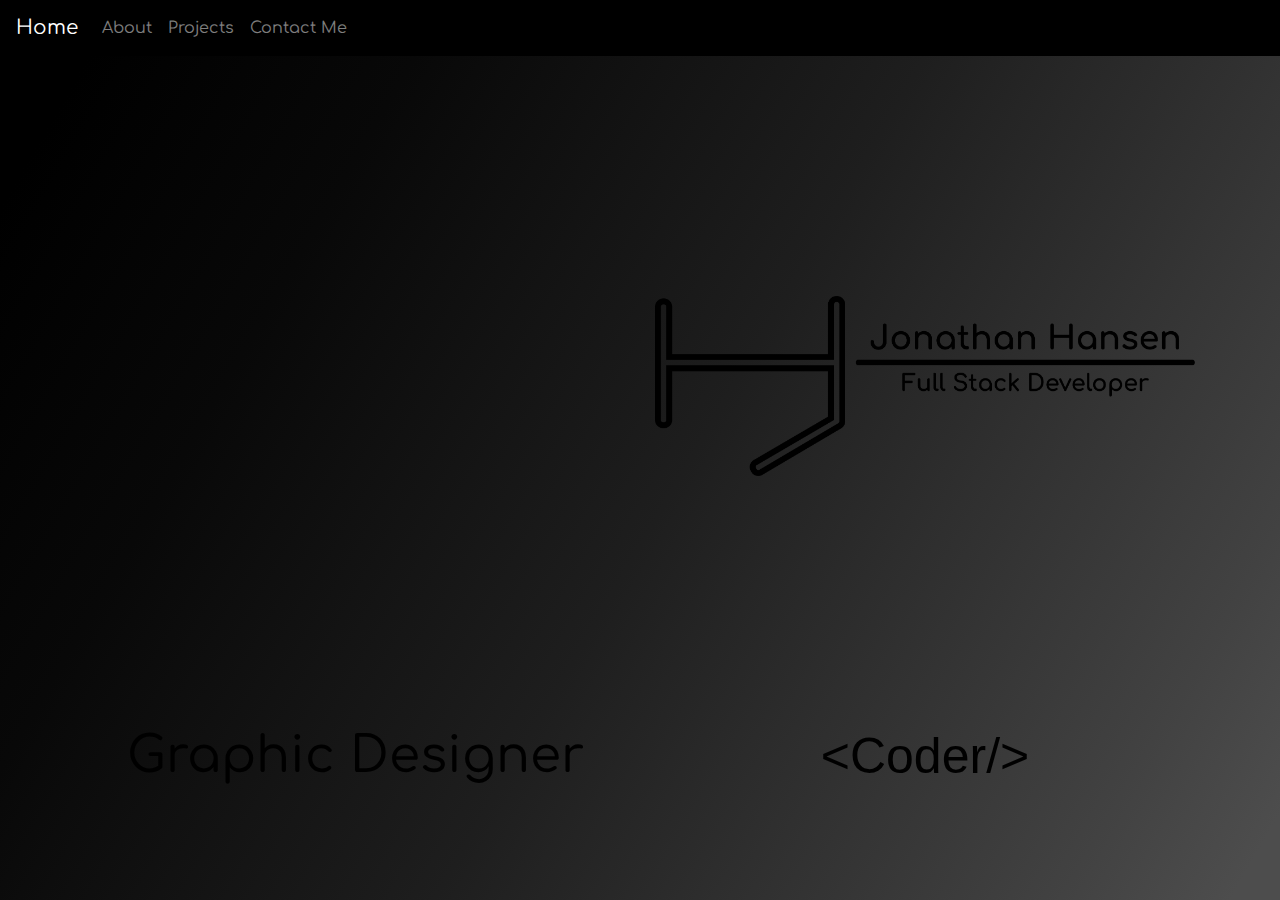
<file: index.html>
<!DOCTYPE html>
<html lang="en">

<head>
  <meta charset="UTF-8" />
  <meta name="viewport" content="width=device-width, initial-scale=1.0" />
  <title>Portfolio</title>
  <link rel="stylesheet" href="https://stackpath.bootstrapcdn.com/bootstrap/4.4.1/css/bootstrap.min.css"
    integrity="sha384-Vkoo8x4CGsO3+Hhxv8T/Q5PaXtkKtu6ug5TOeNV6gBiFeWPGFN9MuhOf23Q9Ifjh" crossorigin="anonymous" />
  <link rel="stylesheet" href="./CSS/style.css" />
  <link href="https://fonts.googleapis.com/css?family=Comfortaa:400,700&display=swap" rel="stylesheet" />
  <link rel="apple-touch-icon" sizes="180x180" href="./IMG/apple-touch-icon.png">
<link rel="icon" type="image/png" sizes="32x32" href="./IMG/favicon-32x32.png">
<link rel="icon" type="image/png" sizes="16x16" href="./IMG/favicon-16x16.png">
<link rel="manifest" href="./IMG/site.webmanifest">
</head>

<body>
  <!-- Navbar -->

  <span id="home"></span>

  <nav class="navbar navbar-expand-lg navbar-dark
    sticky-top">
    <a class="navbar-brand" href="./index.html">Home</a>
    <button class="navbar-toggler" type="button" data-toggle="collapse" data-target="#navbarNav"
      aria-controls="navbarNav" aria-expanded="false" aria-label="Toggle navigation">
      <span class="navbar-toggler-icon"></span>
    </button>
    <div class="collapse navbar-collapse" id="navbarNav">
      <ul class="navbar-nav">
        <li class="nav-item">
          <a class="nav-link" href="./about.html">About </a>
        </li>
        <li class="nav-item">
          <a class="nav-link" href="./projects.html">Projects</a>
        </li>
        <li class="nav-item">
          <a class="nav-link" href="./contact.html">Contact Me</a>
        </li>
      </ul>
    </div>
  </nav>

  <!-- Home Section -->

  <main class="container">
    <div class="row">
      <div class="col-sm-6 d-sm-none d-none d-sm-block d-sm-none d-md-block"></div>
      <div class="col-md-6">
        <div class="background">
          <img class="devlogo" src="./IMG/devlogo.png" alt="Developer Logo"/>
        </div>
      </div>
    </div>
  </main>

  <div class="container">
    <div class="row">
      <div class="col-12 homeSpacer">

      </div>
    </div>
    <div class="row">
      <div class="col-sm-6 text-center">
        <h1 class="designer">Graphic Designer</h1>
      </div>
      <div class="col-sm-6 text-center mt-5 mt-sm-0">
        <h1 class="coder">&lt;Coder/&gt;</h1>
      </div>
    </div>
  </div>

  <script src="https://code.jquery.com/jquery-3.4.1.slim.min.js"
    integrity="sha384-J6qa4849blE2+poT4WnyKhv5vZF5SrPo0iEjwBvKU7imGFAV0wwj1yYfoRSJoZ+n"
    crossorigin="anonymous"></script>
  <script src="https://cdn.jsdelivr.net/npm/popper.js@1.16.0/dist/umd/popper.min.js"
    integrity="sha384-Q6E9RHvbIyZFJoft+2mJbHaEWldlvI9IOYy5n3zV9zzTtmI3UksdQRVvoxMfooAo"
    crossorigin="anonymous"></script>
  <script src="https://stackpath.bootstrapcdn.com/bootstrap/4.4.1/js/bootstrap.min.js"
    integrity="sha384-wfSDF2E50Y2D1uUdj0O3uMBJnjuUD4Ih7YwaYd1iqfktj0Uod8GCExl3Og8ifwB6"
    crossorigin="anonymous"></script>
</body>

</html>
</file>
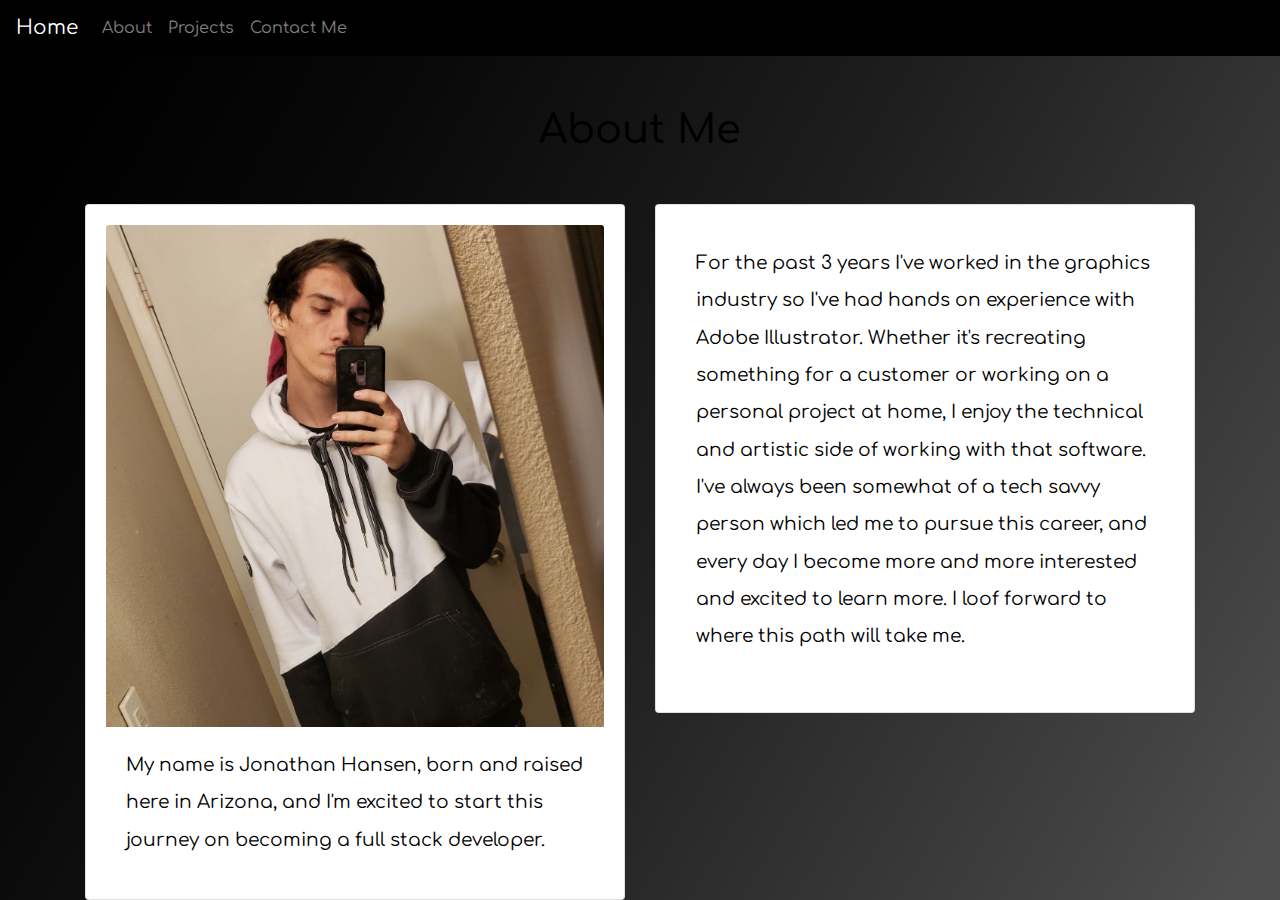
<file: about.html>
<!DOCTYPE html>
<html lang="en">
  <head>
    <meta charset="UTF-8" />
    <meta name="viewport" content="width=device-width, initial-scale=1.0" />
    <title>About</title>
    <link
      rel="stylesheet"
      href="https://stackpath.bootstrapcdn.com/bootstrap/4.4.1/css/bootstrap.min.css"
      integrity="sha384-Vkoo8x4CGsO3+Hhxv8T/Q5PaXtkKtu6ug5TOeNV6gBiFeWPGFN9MuhOf23Q9Ifjh"
      crossorigin="anonymous"
    />
    <link rel="stylesheet" href="./CSS/about.css" />
    <link
      href="https://fonts.googleapis.com/css?family=Comfortaa&display=swap"
      rel="stylesheet"
    />
    <link rel="apple-touch-icon" sizes="180x180" href="./IMG/apple-touch-icon.png">
    <link rel="icon" type="image/png" sizes="32x32" href="./IMG/favicon-32x32.png">
    <link rel="icon" type="image/png" sizes="16x16" href="./IMG/favicon-16x16.png">
    <link rel="manifest" href="./IMG/site.webmanifest">
  </head>

  <body>
    
    <!-- Navbar -->

    <nav
      class="navbar navbar-expand-lg navbar-dark sticky-top"
    >
      <a class="navbar-brand" href="./index.html">Home</a>
      <button
        class="navbar-toggler"
        type="button"
        data-toggle="collapse"
        data-target="#navbarNav"
        aria-controls="navbarNav"
        aria-expanded="false"
        aria-label="Toggle navigation"
      >
        <span class="navbar-toggler-icon"></span>
      </button>
      <div class="collapse navbar-collapse" id="navbarNav">
        <ul class="navbar-nav">
          <li class="nav-item">
            <a class="nav-link" href="./about.html"
              >About <span class="sr-only">(current)</span></a
            >
          </li>
          <li class="nav-item">
            <a class="nav-link" href="./projects.html">Projects</a>
          </li>
          <li class="nav-item">
            <a class="nav-link" href="./contact.html">Contact Me</a>
          </li>
        </ul>
      </div>
    </nav>

    <!-- Header Section -->

    <div class="container">
      <div class="row">
        <div class="col-md-12">
          <h1 class=" text-center">About Me</h1>
        </div>
      </div>

      <!-- Main Card -->

      <div class="row">
        <main class="col-md-6">
          <div class="card card-main text-centerstyle=width: 18rem">
            <img
              src="./IMG/profilepic.jpg"
              class="card-img-top"
              alt="Profile Picture"
            />
            <div class="card-body">
              <p class="card-text">
                My name is Jonathan Hansen, born and raised here in Arizona, and
                I'm excited to start this journey on becoming a full stack
                developer.
              </p>
            </div>
          </div>
        </main>

        <!-- Aside Card -->

        <aside class="col-md-6">
          <div class="row  mt-5 mt-sm-0 mt-sm-5 mt-md-0">
            <div class="col-md-12 h-100">
              <div class="card">
                <div class="card-body">
                  <p>
                    For the past 3 years I've worked in the graphics industry so
                    I've had hands on experience with Adobe Illustrator. Whether
                    it's recreating something for a customer or working on a
                    personal project at home, I enjoy the technical and artistic
                    side of working with that software. I've always been
                    somewhat of a tech savvy person which led me to pursue this
                    career, and every day I become more and more interested and
                    excited to learn more. I loof forward to where this path
                    will take me.
                  </p>
                </div>
              </div>
            </div>
          </div>
        </aside>
      </div>
    </div>

    <script
      src="https://code.jquery.com/jquery-3.4.1.slim.min.js"
      integrity="sha384-J6qa4849blE2+poT4WnyKhv5vZF5SrPo0iEjwBvKU7imGFAV0wwj1yYfoRSJoZ+n"
      crossorigin="anonymous"
    ></script>
    <script
      src="https://cdn.jsdelivr.net/npm/popper.js@1.16.0/dist/umd/popper.min.js"
      integrity="sha384-Q6E9RHvbIyZFJoft+2mJbHaEWldlvI9IOYy5n3zV9zzTtmI3UksdQRVvoxMfooAo"
      crossorigin="anonymous"
    ></script>
    <script
      src="https://stackpath.bootstrapcdn.com/bootstrap/4.4.1/js/bootstrap.min.js"
      integrity="sha384-wfSDF2E50Y2D1uUdj0O3uMBJnjuUD4Ih7YwaYd1iqfktj0Uod8GCExl3Og8ifwB6"
      crossorigin="anonymous"
    ></script>
  </body>
</html>
</file>
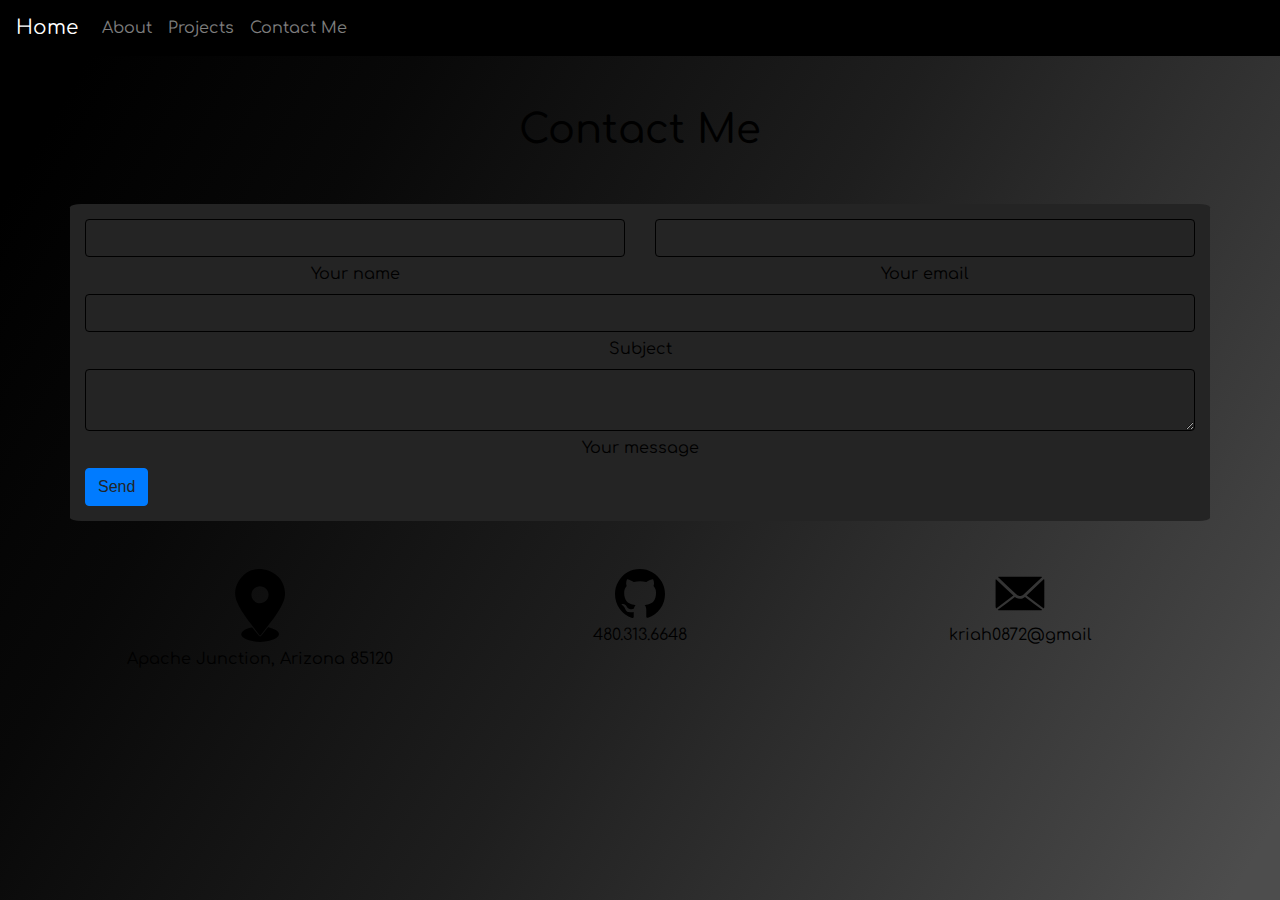
<file: contact.html>
<!DOCTYPE html>
<html lang="en">
  <head>
    <meta charset="UTF-8" />
    <meta name="viewport" content="width=device-width, initial-scale=1.0" />
    <title>Contact Me</title>
    <link
      rel="stylesheet"
      href="https://stackpath.bootstrapcdn.com/bootstrap/4.4.1/css/bootstrap.min.css"
      integrity="sha384-Vkoo8x4CGsO3+Hhxv8T/Q5PaXtkKtu6ug5TOeNV6gBiFeWPGFN9MuhOf23Q9Ifjh"
      crossorigin="anonymous"
    />
    <link rel="stylesheet" href="./CSS/contact.css" />
    <link
      href="https://fonts.googleapis.com/css?family=Comfortaa&display=swap"
      rel="stylesheet"
    />
    <link rel="apple-touch-icon" sizes="180x180" href="./IMG/apple-touch-icon.png">
    <link rel="icon" type="image/png" sizes="32x32" href="./IMG/favicon-32x32.png">
    <link rel="icon" type="image/png" sizes="16x16" href="./IMG/favicon-16x16.png">
    <link rel="manifest" href="./IMG/site.webmanifest">
  </head>

  <body>

    <!-- Navbar -->
    
    <nav
      class="navbar navbar-expand-lg navbar-dark
  sticky-top"
    >
      <a class="navbar-brand" href="./index.html">Home</a>
      <button
        class="navbar-toggler"
        type="button"
        data-toggle="collapse"
        data-target="#navbarNav"
        aria-controls="navbarNav"
        aria-expanded="false"
        aria-label="Toggle navigation"
      >
        <span class="navbar-toggler-icon"></span>
      </button>
      <div class="collapse navbar-collapse" id="navbarNav">
        <ul class="navbar-nav">
          <li class="nav-item">
            <a class="nav-link" href="./about.html"
              >About <span class="sr-only">(current)</span></a
            >
          </li>
          <li class="nav-item">
            <a class="nav-link" href="./projects.html">Projects</a>
          </li>
          <li class="nav-item">
            <a class="nav-link" href="./contact.html">Contact Me</a>
          </li>
        </ul>
      </div>
    </nav>

    <!-- Heading Section -->

    <div class="container">
      <div class="text-center">
        <div class="row">
          <div class="col-12">
            <h1 class=" text-center">Contact Me</h1>
          </div>
        </div>

        <!-- Form Section -->

        <div class="row">
          <div class="col-md-12 contactForm">
            <form
              id="contact-form"
              name="contact-form"
              action="mail.php"
              method="POST"
            >
              <div class="row">
                <div class="col-md-6">
                  <div class="md-form mb-0">
                    <input
                      type="text"
                      id="name"
                      name="name"
                      class="form-control"
                    />
                    <label for="name" class="label">Your name</label>
                  </div>
                </div>

                <div class="col-md-6">
                  <div class="md-form mb-0">
                    <input
                      type="text"
                      id="email"
                      name="email"
                      class="form-control"
                    />
                    <label for="email" class="label">Your email</label>
                  </div>
                </div>
              </div>

              <div class="row">
                <div class="col-md-12">
                  <div class="md-form mb-0">
                    <input
                      type="text"
                      id="subject"
                      name="subject"
                      class="form-control"
                    />
                    <label for="subject" class="label">Subject</label>
                  </div>
                </div>
              </div>

              <div class="row">
                <div class="col-md-12">
                  <div class="md-form">
                    <textarea
                      type="text"
                      id="message"
                      name="message"
                      rows="2"
                      class="form-control md-textarea"
                    ></textarea>
                    <label for="message" class="label">Your message</label>
                  </div>
                </div>
              </div>
            </form>

            <div class="text-center text-md-left">
              <a
                class="btn btn-primary"
                onclick="document.getElementById('contact-form').submit();"
                >Send</a
              >
            </div>
            <div class="status"></div>
          </div>
        </div>
      </div>
    </div>

    <!-- Icons -->

    <div class="container mt-5">
        <div class="row">
            <div class="col-4 text-center">
                <img class="icons" src="./IMG/location-icon.svg" alt="Location Icon" />
                <p>Apache Junction, Arizona 85120</p>
              </div>
              <div class="col-4 text-center">
                <img class="icons" src="./IMG/github-icon.svg" alt="Github Icon" />
                <p>480.313.6648</p>
              </div>
        
              <div class="col-4 text-center">
                <img class="icons" src="./IMG/email-icon.svg" alt="Email Icon" />
                <p>kriah0872@gmail</p>
              </div>
        </div>
    </div>

    <script
      src="https://code.jquery.com/jquery-3.4.1.slim.min.js"
      integrity="sha384-J6qa4849blE2+poT4WnyKhv5vZF5SrPo0iEjwBvKU7imGFAV0wwj1yYfoRSJoZ+n"
      crossorigin="anonymous"
    ></script>
    <script
      src="https://cdn.jsdelivr.net/npm/popper.js@1.16.0/dist/umd/popper.min.js"
      integrity="sha384-Q6E9RHvbIyZFJoft+2mJbHaEWldlvI9IOYy5n3zV9zzTtmI3UksdQRVvoxMfooAo"
      crossorigin="anonymous"
    ></script>
    <script
      src="https://stackpath.bootstrapcdn.com/bootstrap/4.4.1/js/bootstrap.min.js"
      integrity="sha384-wfSDF2E50Y2D1uUdj0O3uMBJnjuUD4Ih7YwaYd1iqfktj0Uod8GCExl3Og8ifwB6"
      crossorigin="anonymous"
    ></script>
  </body>
</html>
</file>
<file: CSS/style.css>
/* Navbar */

.navbar-toggler:focus {
outline-color: white;
opacity: 100%;
}

.navbar-brand, 
.nav-link {
  font-family: "Comfortaa";
}

.navbar {
  background-color: black;
}

 /* Page Styling */

 body {
  background : -webkit-linear-gradient(149.79deg, rgba(77, 77, 77, 1) 2.75%, rgba(66, 66, 66, 1) 12.18%, rgba(30, 30, 30, 1) 46.88%, rgba(8, 8, 8, 1) 75.15%, rgba(0, 0, 0, 1) 93.3%);
  background-size: cover;
  background-attachment: fixed;
  background-repeat: no-repeat;
  }

  h1 {
    color: black;
    font-size: 50px;
  }

.devlogo{
  width: 100%;
  margin-top: 15em;
}

.homeSpacer {
  height: 250px;
}

.designer {
  font-family: "Comfortaa", cursive;
}

.coder {
  font-weight: 400;
}
</file>
<file: CSS/about.css>
/* Navbar */

.navbar-toggler:focus {
  outline-color: white;
  opacity: 100%;
}

.navbar-brand,
.nav-link {
  color: white;
  font-family: "Comfortaa";
}

.navbar {
  background-color: black;
}

/* Page Styling */

body {
  background : -webkit-linear-gradient(149.79deg, rgba(77, 77, 77, 1) 2.75%, rgba(66, 66, 66, 1) 12.18%, rgba(30, 30, 30, 1) 46.88%, rgba(8, 8, 8, 1) 75.15%, rgba(0, 0, 0, 1) 93.3%);
  background-size: cover;
  background-attachment: fixed;
  background-repeat: no-repeat;
  }

h1 {
  font-family: "Comfortaa";
  color: black;
  font-size: 40px;
  margin-top: 50px;
  margin-bottom: 50px;
}
 .about-card {
  width: 75px;
}

.about {
  height: 100%;
}

p {
  line-height: 2;
  font-family: "comfortaa";
  font-size: 14pt;
  color: black;
}

.card {
  padding: 20px;
}
</file>
<file: CSS/contact.css>
/* Navbar */

.navbar-toggler:focus {
  outline-color: white;
  opacity: 100%;
  }
  
  .navbar-brand, 
  .nav-link {
    color: white;
    font-family: "Comfortaa";
  }
  
  .navbar {
    background-color: black;
  }

 /* Page Styling */

 body {
  background : -webkit-linear-gradient(149.79deg, rgba(77, 77, 77, 1) 2.75%, rgba(66, 66, 66, 1) 12.18%, rgba(30, 30, 30, 1) 46.88%, rgba(8, 8, 8, 1) 75.15%, rgba(0, 0, 0, 1) 93.3%);
  background-size: cover;
  background-attachment: fixed;
  background-repeat: no-repeat;
  }
 
.icons {
    width: 50px;
  }

  p {
    color: black;
    font-weight: 10pt;
    font-family: "Comfortaa";
    margin-top: 5px;
  }

  h1 {
    font-family: "Comfortaa";
    color: black;
    font-size: 40px;
    margin-top: 50px;
    margin-bottom: 50px;
  }

  
label {
  color: black;
  font-family: "Comfortaa";
  margin-top: 5px;
}

.contactForm {
  background-color: #242424;
  padding: 15px;
  border-radius: 1%;
}

.form-control {
  background-color: #242424;
  border-color: black;
}

.form-control:active {
  border-color: black;
}
</file>
